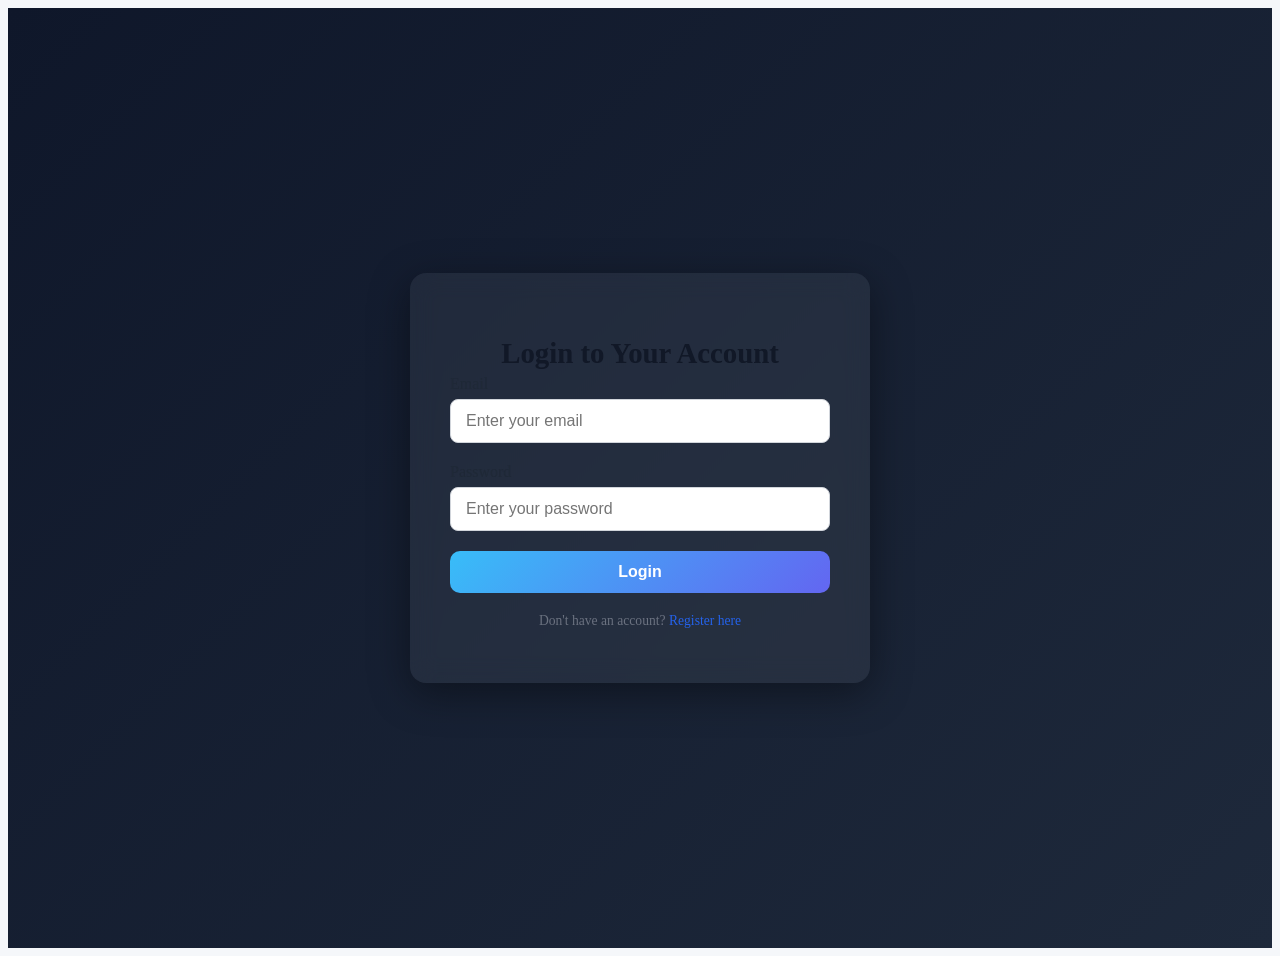
<file: web/login.html>
<!DOCTYPE html>
<html lang="en">
<head>
    <meta charset="UTF-8">
    <meta name="viewport" content="width=device-width, initial-scale=1.0">
    <title>Login - Smart Electronics</title>
    <link rel="stylesheet" href="style.css">
</head>
<body>
    <div class="login-container">
        <div class="login-card">
            <h2 class="login-title">Login to Your Account</h2>
            <form action="LoginServlet" method="post" class="login-form">
                <div class="form-group">
                    <label for="email">Email</label>
                    <input type="email" name="email" id="email" placeholder="Enter your email" required>
                </div>
                <div class="form-group">
                    <label for="password">Password</label>
                    <input type="password" name="password" id="password" placeholder="Enter your password" required>
                </div>
                <button type="submit" class="btn-login">Login</button>
            </form>
            <p class="signup-text">Don't have an account? <a href="register.html">Register here</a></p>
        </div>
    </div>
</body>
</html>
</file>
<file: web/style.css>
/* Header Styling */
.site-header {
    display: flex;
    justify-content: space-between;
    align-items: center;
    padding: 15px 50px;
    background-color: #1f2937; /* dark modern gray */
    color: #fff;
    position: sticky;
    top: 0;
    z-index: 1000;
    box-shadow: 0 3px 10px rgba(0,0,0,0.2);
    font-family: 'Poppins', sans-serif;
}

.site-header .logo {
    font-size: 1.8rem;
    font-weight: 700;
    color: #f59e0b; /* smart accent */
}

.nav-links {
    display: flex;
    align-items: center;
    gap: 15px;
}

.nav-links .nav-btn {
    text-decoration: none;
    color: #fff;
    padding: 8px 15px;
    border-radius: 6px;
    transition: all 0.3s ease;
    font-weight: 500;
    position: relative;
}

.nav-links .nav-btn::after {
    content: '';
    display: block;
    width: 0%;
    height: 2px;
    background: #f59e0b;
    transition: width 0.3s;
    position: absolute;
    bottom: 0;
    left: 0;
}

.nav-links .nav-btn:hover::after {
    width: 100%;
}

.nav-links .nav-btn:hover {
    background-color: #374151; /* subtle hover */
}

.welcome-msg {
    color: #f3f4f6;
    font-weight: 500;
    margin-left: 10px;
    font-size: 0.95rem;
}

/* Hero Section */
.hero {
    background: url('../images/shope.jpg') no-repeat center center/cover;
    height: 80vh;
    display: flex;
    justify-content: center;
    align-items: center;
    text-align: center;
    color: #fff;
    position: relative;
}

.hero::after {
    content: '';
    position: absolute;
    top:0; left:0; right:0; bottom:0;
    background: rgba(0,0,0,0.5); /* dark overlay for readability */
}

.hero-content {
    position: relative;
    z-index: 1;
}

.hero h1 {
    font-size: 3rem;
    margin-bottom: 15px;
    font-weight: 700;
}

.hero p {
    font-size: 1.2rem;
    margin-bottom: 25px;
}

.btn-hero {
    text-decoration: none;
    color: #fff;
    background-color: #f59e0b;
    padding: 12px 30px;
    border-radius: 8px;
    font-weight: 500;
    transition: background 0.3s, transform 0.3s;
}

.btn-hero:hover {
    background-color: #d97706;
    transform: translateY(-3px);
}

/* Features Section */
.features {
    display: flex;
    justify-content: center;
    gap: 40px;
    padding: 60px 20px;
    background: #f3f4f6;
    flex-wrap: wrap;
}

.feature-card {
    background: #fff;
    padding: 30px 20px;
    border-radius: 12px;
    box-shadow: 0 8px 20px rgba(0,0,0,0.1);
    text-align: center;
    flex: 1 1 250px;
    transition: transform 0.3s, box-shadow 0.3s;
}

.feature-card:hover {
    transform: translateY(-5px);
    box-shadow: 0 15px 30px rgba(0,0,0,0.15);
}

.feature-card h3 {
    font-size: 1.4rem;
    margin-bottom: 10px;
    color: #1f2937;
}

.feature-card p {
    font-size: 1rem;
    color: #4b5563;
}

/* Responsive adjustments */
@media(max-width: 768px) {
    .hero h1 { font-size: 2.2rem; }
    .features { gap: 20px; padding: 40px 10px; }
}

/* Products Section */
.products-section {
    padding: 60px 20px;
    background: #f9fafb;
    text-align: center;
}

.section-title {
    font-size: 2rem;
    margin-bottom: 40px;
    color: #1f2937;
    font-weight: 700;
}

.products-grid {
    display: grid;
    grid-template-columns: repeat(auto-fit, minmax(250px, 1fr));
    gap: 30px;
}

.product-card {
    background: #fff;
    border-radius: 12px;
    box-shadow: 0 8px 20px rgba(0,0,0,0.1);
    padding: 20px;
    text-align: center;
    transition: transform 0.3s, box-shadow 0.3s;
}

.product-card:hover {
    transform: translateY(-5px);
    box-shadow: 0 15px 30px rgba(0,0,0,0.15);
}

.product-card img {
    width: 100%;
    height: 180px;
    object-fit: cover;
    border-radius: 10px;
    margin-bottom: 15px;
}

.product-card h3 {
    font-size: 1.2rem;
    margin-bottom: 5px;
    color: #111827;
}

.product-card .category {
    color: #6b7280;
    font-size: 0.9rem;
    margin-bottom: 10px;
}

.product-card .price {
    font-weight: 600;
    font-size: 1.1rem;
    margin-bottom: 10px;
    color: #f59e0b;
}

.product-card .desc {
    font-size: 0.95rem;
    color: #4b5563;
    margin-bottom: 15px;
}

.quantity {
    display: flex;
    justify-content: center;
    align-items: center;
    gap: 5px;
    margin-bottom: 10px;
}

.quantity input {
    width: 50px;
    padding: 5px;
    border-radius: 5px;
    border: 1px solid #d1d5db;
    text-align: center;
}

.btn-add {
    background: #2563eb;
    color: #fff;
    border: none;
    padding: 10px 20px;
    border-radius: 6px;
    cursor: pointer;
    font-weight: 500;
    transition: background 0.3s, transform 0.3s;
}

.btn-add:hover {
    background: #1d4ed8;
    transform: translateY(-2px);
}

/* Responsive */
@media(max-width: 768px) {
    .products-grid {
        gap: 20px;
    }
}

/* Cart Section */
.cart-section {
    padding: 60px 20px;
    background: #f3f4f6;
}

.cart-section .section-title {
    font-size: 2rem;
    margin-bottom: 30px;
    font-weight: 700;
    color: #1f2937;
    text-align: center;
}

.cart-table-container {
    overflow-x: auto;
}

.cart-table {
    width: 100%;
    border-collapse: collapse;
    background: #fff;
    border-radius: 12px;
    overflow: hidden;
    box-shadow: 0 8px 20px rgba(0,0,0,0.1);
}

.cart-table th, .cart-table td {
    padding: 15px;
    text-align: center;
    border-bottom: 1px solid #e5e7eb;
}

.cart-table th {
    background: #2563eb;
    color: #fff;
    font-weight: 500;
}

.cart-table tr:hover {
    background: #f9fafb;
}

.total-row td {
    font-size: 1.2rem;
    color: #111827;
}

.inline-form {
    display: inline-block;
}

.btn-qty {
    background: #2563eb;
    color: #fff;
    border: none;
    padding: 5px 12px;
    border-radius: 6px;
    cursor: pointer;
    font-weight: 500;
    margin: 0 2px;
    transition: background 0.3s, transform 0.2s;
}

.btn-qty:hover {
    background: #1d4ed8;
    transform: translateY(-2px);
}

.btn-remove {
    background: #ef4444;
    color: #fff;
    border: none;
    padding: 5px 12px;
    border-radius: 6px;
    cursor: pointer;
    font-weight: 500;
    transition: background 0.3s, transform 0.2s;
}

.btn-remove:hover {
    background: #b91c1c;
    transform: translateY(-2px);
}

.cart-actions {
    margin-top: 20px;
    display: flex;
    justify-content: center;
    gap: 20px;
    flex-wrap: wrap;
}

.btn-place-order {
    background: #f59e0b;
    color: #fff;
    padding: 12px 25px;
    border-radius: 8px;
    font-weight: 500;
    border: none;
    cursor: pointer;
    transition: background 0.3s, transform 0.2s;
}

.btn-place-order:hover {
    background: #d97706;
    transform: translateY(-2px);
}

.btn-clear-cart {
    background: #ef4444;
    color: #fff;
    padding: 12px 25px;
    border-radius: 8px;
    font-weight: 500;
    border: none;
    cursor: pointer;
    transition: background 0.3s, transform 0.2s;
}

.btn-clear-cart:hover {
    background: #b91c1c;
    transform: translateY(-2px);
}

/* Responsive */
@media(max-width: 768px) {
    .cart-table th, .cart-table td { padding: 10px; }
    .cart-actions { flex-direction: column; }
}

/* Orders Section */
.orders-section {
    padding: 60px 20px;
    background: #f9fafb;
    text-align: center;
}

.orders-section .section-title {
    font-size: 2rem;
    margin-bottom: 40px;
    font-weight: 700;
    color: #1f2937;
}

.orders-grid {
    display: grid;
    grid-template-columns: repeat(auto-fit, minmax(250px, 1fr));
    gap: 30px;
    justify-items: center;
}

.order-card {
    background: #fff;
    border-radius: 12px;
    padding: 25px 20px;
    width: 100%;
    max-width: 300px;
    box-shadow: 0 8px 20px rgba(0,0,0,0.1);
    transition: transform 0.3s, box-shadow 0.3s;
    text-align: left;
}

.order-card:hover {
    transform: translateY(-5px);
    box-shadow: 0 15px 30px rgba(0,0,0,0.15);
}

.order-card h3 {
    font-size: 1.2rem;
    margin-bottom: 10px;
    color: #111827;
}

.order-card p {
    font-size: 0.95rem;
    margin-bottom: 6px;
    color: #4b5563;
}

.no-orders {
    font-size: 1.1rem;
    color: #6b7280;
}

/* Responsive */
@media(max-width: 768px) {
    .orders-grid {
        grid-template-columns: 1fr;
        gap: 20px;
    }
}
/* Admin Section */
.admin-section {
    padding: 60px 20px;
    background: #f3f4f6;
}

.admin-section .section-title {
    font-size: 2rem;
    font-weight: 700;
    color: #1f2937;
    margin-bottom: 20px;
}

.btn-add-new {
    display: inline-block;
    background: #10b981;
    color: #fff;
    padding: 10px 20px;
    border-radius: 8px;
    font-weight: 500;
    text-decoration: none;
    margin-bottom: 20px;
    transition: background 0.3s, transform 0.2s;
}

.btn-add-new:hover {
    background: #059669;
    transform: translateY(-2px);
}

.admin-table-container {
    overflow-x: auto;
}

.admin-table {
    width: 100%;
    border-collapse: collapse;
    background: #fff;
    border-radius: 12px;
    overflow: hidden;
    box-shadow: 0 8px 20px rgba(0,0,0,0.1);
}

.admin-table th, .admin-table td {
    padding: 15px;
    text-align: center;
    border-bottom: 1px solid #e5e7eb;
}

.admin-table th {
    background: #2563eb;
    color: #fff;
    font-weight: 500;
}

.admin-table tr:hover {
    background: #f9fafb;
}

.admin-product-img {
    width: 50px;
    height: 50px;
    object-fit: cover;
    border-radius: 6px;
}

.inline-form {
    display: inline-block;
}

.btn-delete {
    background: #ef4444;
    color: #fff;
    border: none;
    padding: 6px 12px;
    border-radius: 6px;
    cursor: pointer;
    font-weight: 500;
    transition: background 0.3s, transform 0.2s;
}

.btn-delete:hover {
    background: #b91c1c;
    transform: translateY(-2px);
}

/* Responsive */
@media(max-width: 768px) {
    .admin-table th, .admin-table td { padding: 10px; }
}
/* Admin Section - Orders */
.admin-section {
    padding: 60px 20px;
    background: #f3f4f6;
}

.admin-section .section-title {
    font-size: 2rem;
    font-weight: 700;
    color: #1f2937;
    margin-bottom: 20px;
    text-align: center;
}

.admin-table-container {
    overflow-x: auto;
}

.admin-table {
    width: 100%;
    border-collapse: collapse;
    background: #fff;
    border-radius: 12px;
    overflow: hidden;
    box-shadow: 0 8px 20px rgba(0,0,0,0.1);
}

.admin-table th, .admin-table td {
    padding: 15px;
    text-align: center;
    border-bottom: 1px solid #e5e7eb;
}

.admin-table th {
    background: #2563eb;
    color: #fff;
    font-weight: 500;
}

.admin-table tr:hover {
    background: #f9fafb;
}

.inline-form {
    display: inline-block;
}

.btn-delete {
    background: #ef4444;
    color: #fff;
    border: none;
    padding: 6px 12px;
    border-radius: 6px;
    cursor: pointer;
    font-weight: 500;
    transition: background 0.3s, transform 0.2s;
}

.btn-delete:hover {
    background: #b91c1c;
    transform: translateY(-2px);
}

/* Responsive */
@media(max-width: 768px) {
    .admin-table th, .admin-table td { padding: 10px; }
}

/* Product Form */
.product-form {
    max-width: 500px;
    margin: 0 auto;
    background: #fff;
    padding: 30px 25px;
    border-radius: 12px;
    box-shadow: 0 8px 20px rgba(0,0,0,0.1);
}

.form-group {
    display: flex;
    flex-direction: column;
    margin-bottom: 20px;
}

.form-group label {
    font-weight: 500;
    margin-bottom: 8px;
    color: #1f2937;
}

.form-group input[type="text"],
.form-group input[type="file"] {
    padding: 10px 12px;
    border-radius: 8px;
    border: 1px solid #d1d5db;
    font-size: 1rem;
}

.form-group input[type="text"]:focus,
.form-group input[type="file"]:focus {
    border-color: #2563eb;
    outline: none;
}

.btn-add-new {
    display: inline-block;
    background: #10b981;
    color: #fff;
    padding: 12px 25px;
    border-radius: 8px;
    font-weight: 500;
    border: none;
    cursor: pointer;
    transition: background 0.3s, transform 0.2s;
}

.btn-add-new:hover {
    background: #059669;
    transform: translateY(-2px);
}

/* Responsive */
@media(max-width: 600px) {
    .product-form {
        padding: 20px 15px;
    }
}


/* Login Page */
.login-container {
    display: flex;
    justify-content: center;
    align-items: center;
    min-height: 80vh;
    background: #f9fafb;
    padding: 20px;
}

.login-card {
    background: #fff;
    padding: 40px 30px;
    border-radius: 12px;
    box-shadow: 0 10px 25px rgba(0,0,0,0.1);
    width: 100%;
    max-width: 400px;
    text-align: center;
}

.login-title {
    font-size: 1.8rem;
    font-weight: 700;
    margin-bottom: 25px;
    color: #111827;
}

.login-form .form-group {
    display: flex;
    flex-direction: column;
    margin-bottom: 20px;
    text-align: left;
}

.login-form label {
    margin-bottom: 6px;
    font-weight: 500;
    color: #1f2937;
}

.login-form input[type="email"],
.login-form input[type="password"] {
    padding: 12px 15px;
    border-radius: 8px;
    border: 1px solid #d1d5db;
    font-size: 1rem;
}

.login-form input[type="email"]:focus,
.login-form input[type="password"]:focus {
    border-color: #2563eb;
    outline: none;
}

.btn-login {
    width: 100%;
    background: #2563eb;
    color: #fff;
    padding: 12px;
    font-size: 1rem;
    font-weight: 500;
    border: none;
    border-radius: 8px;
    cursor: pointer;
    transition: background 0.3s, transform 0.2s;
}

.btn-login:hover {
    background: #1e40af;
    transform: translateY(-2px);
}

.signup-text {
    margin-top: 15px;
    font-size: 0.9rem;
    color: #6b7280;
}

.signup-text a {
    color: #2563eb;
    text-decoration: none;
}

.signup-text a:hover {
    text-decoration: underline;
}

/* Responsive */
@media(max-width: 500px) {
    .login-card {
        padding: 30px 20px;
    }
}

/* LOGIN PAGE */
.login-container {
    height: 100vh;
    display: flex;
    justify-content: center;
    align-items: center;
    background: linear-gradient(135deg, #0f172a, #1e293b);
}

/* CARD */
.login-card {
    width: 380px;
    padding: 40px;
    border-radius: 16px;
    background: rgba(255,255,255,0.06);
    backdrop-filter: blur(12px);
    box-shadow: 0 10px 40px rgba(0,0,0,0.4);
    color: #fff;
}

/* TITLE */
.login-title {
    text-align: center;
    margin-bottom: 5px;
}

.login-subtitle {
    text-align: center;
    margin-bottom: 25px;
    font-size: 0.9rem;
    color: #cbd5f5;
}

/* INPUT GROUP */
.input-group {
    position: relative;
    margin-bottom: 20px;
}

.input-group input {
    width: 100%;
    padding: 12px;
    border-radius: 8px;
    border: none;
    outline: none;
    background: rgba(255,255,255,0.1);
    color: #fff;
}

/* FLOAT LABEL */
.input-group label {
    position: absolute;
    left: 12px;
    top: 12px;
    font-size: 0.85rem;
    color: #aaa;
    transition: 0.3s;
}

.input-group input:focus + label,
.input-group input:valid + label {
    top: -8px;
    font-size: 0.7rem;
    color: #38bdf8;
}

/* ERROR */
.error {
    color: #f87171;
    font-size: 0.75rem;
}

/* PASSWORD TOGGLE */
.toggle-password {
    position: absolute;
    right: 10px;
    top: 12px;
    cursor: pointer;
}

/* EXTRA OPTIONS */
.extra-options {
    display: flex;
    justify-content: space-between;
    font-size: 0.8rem;
    margin-bottom: 20px;
}

.forgot {
    color: #38bdf8;
    text-decoration: none;
}

/* BUTTON */
.btn-login {
    width: 100%;
    padding: 12px;
    border: none;
    border-radius: 10px;
    background: linear-gradient(135deg, #38bdf8, #6366f1);
    color: #fff;
    font-weight: bold;
    cursor: pointer;
    transition: 0.3s;
}

.btn-login:hover {
    transform: scale(1.05);
    box-shadow: 0 0 15px #38bdf8;
}

/* SIGNUP */
.signup-text {
    text-align: center;
    margin-top: 20px;
    font-size: 0.85rem;
}
/*for search */
/* Header layout */
.site-header {
    display: flex;
    align-items: center;
    justify-content: space-between;
    background: #111827;
    padding: 15px 20px;
    color: white;
}

/* Search */
.search-form {
    display: flex;
    align-items: center;
    gap: 5px;
}

.search-form input {
    padding: 8px 12px;
    border-radius: 8px;
    border: none;
    outline: none;
    width: 200px;
}

.search-form button {
    padding: 8px 12px;
    border: none;
    background: #2563eb;
    color: white;
    border-radius: 8px;
    cursor: pointer;
}

.search-form button:hover {
    background: #1e40af;
}
/* Search Results Container */
.products-container {
    max-width: 1200px;
    margin: 30px auto;
    display: grid;
    grid-template-columns: repeat(auto-fill, minmax(220px, 1fr));
    gap: 25px;
    padding: 0 20px;
}
.product-card {
    background: #fff;
    border-radius: 12px;
    padding: 15px;
    text-align: center;
    box-shadow: 0 6px 15px rgba(0,0,0,0.1);
    transition: transform 0.2s, box-shadow 0.2s;
}

.product-card:hover {
    transform: translateY(-5px);
    box-shadow: 0 10px 25px rgba(0,0,0,0.15);
}

.product-card img {
    width: 100%;
    height: 180px;
    object-fit: contain;
    margin-bottom: 10px;
}

.product-card h3 {
    font-size: 1.1rem;
    margin: 10px 0 5px;
    color: #111827;
}

.product-card p {
    margin: 4px 0;
    color: #6b7280;
}
.product-card h3 {
    overflow: hidden;
    white-space: nowrap;
    text-overflow: ellipsis;
}
.product-card .price {
    font-weight: bold;
    color: #2563eb;
    margin-top: 5px;
}
.section-title {
    text-align: center;
    margin-top: 20px;
    font-size: 1.8rem;
    color: #111827;
}


/* Footer */
.footer {
    background: #111827;
    color: #fff;
    padding: 40px 20px;
    font-size: 0.95rem;
    margin-top: 40px;
}

.footer-container {
    display: flex;
    justify-content: space-between;
    flex-wrap: wrap;
    max-width: 1200px;
    margin: 0 auto;
    gap: 30px;
}

.footer-left h3 {
    font-size: 1.5rem;
    margin-bottom: 10px;
}

.footer-left p {
    color: #9ca3af;
}

.footer-center, .footer-right {
    display: flex;
    flex-direction: column;
}

.footer-center h4, .footer-right h4 {
    font-weight: 600;
    margin-bottom: 10px;
}

.footer-center a {
    color: #d1d5db;
    text-decoration: none;
    margin-bottom: 6px;
    transition: color 0.3s;
}

.footer-center a:hover {
    color: #2563eb;
}

.social-icons {
    display: flex;
    gap: 10px;
}

.social-icon {
    display: inline-block;
    font-size: 1.2rem;
    color: #d1d5db;
    transition: color 0.3s, transform 0.2s;
}

.social-icon:hover {
    color: #2563eb;
    transform: translateY(-2px);
}

/* Responsive */
@media(max-width: 768px) {
    .footer-container {
        flex-direction: column;
        align-items: center;
        text-align: center;
    }
    .footer-center, .footer-right {
        margin-top: 20px;
    }
}
/*Payment style*/
body {
    background: #f5f7fa;
}

/* Card animation */
.card {
    border-radius: 12px;
    transition: transform 0.3s ease;
}

.card:hover {
    transform: scale(1.02);
}

/* Checkout box */
.checkout-box {
    animation: fadeIn 0.6s ease-in-out;
}

/* Hide sections */
.hidden {
    display: none;
}

/* Button animation */
button {
    transition: 0.3s;
}

button:hover {
    transform: scale(1.05);
}

/* Fade animation */
@keyframes fadeIn {
    from {
        opacity: 0;
        transform: translateY(10px);
    }
    to {
        opacity: 1;
        transform: translateY(0);
    }
}
</file>
